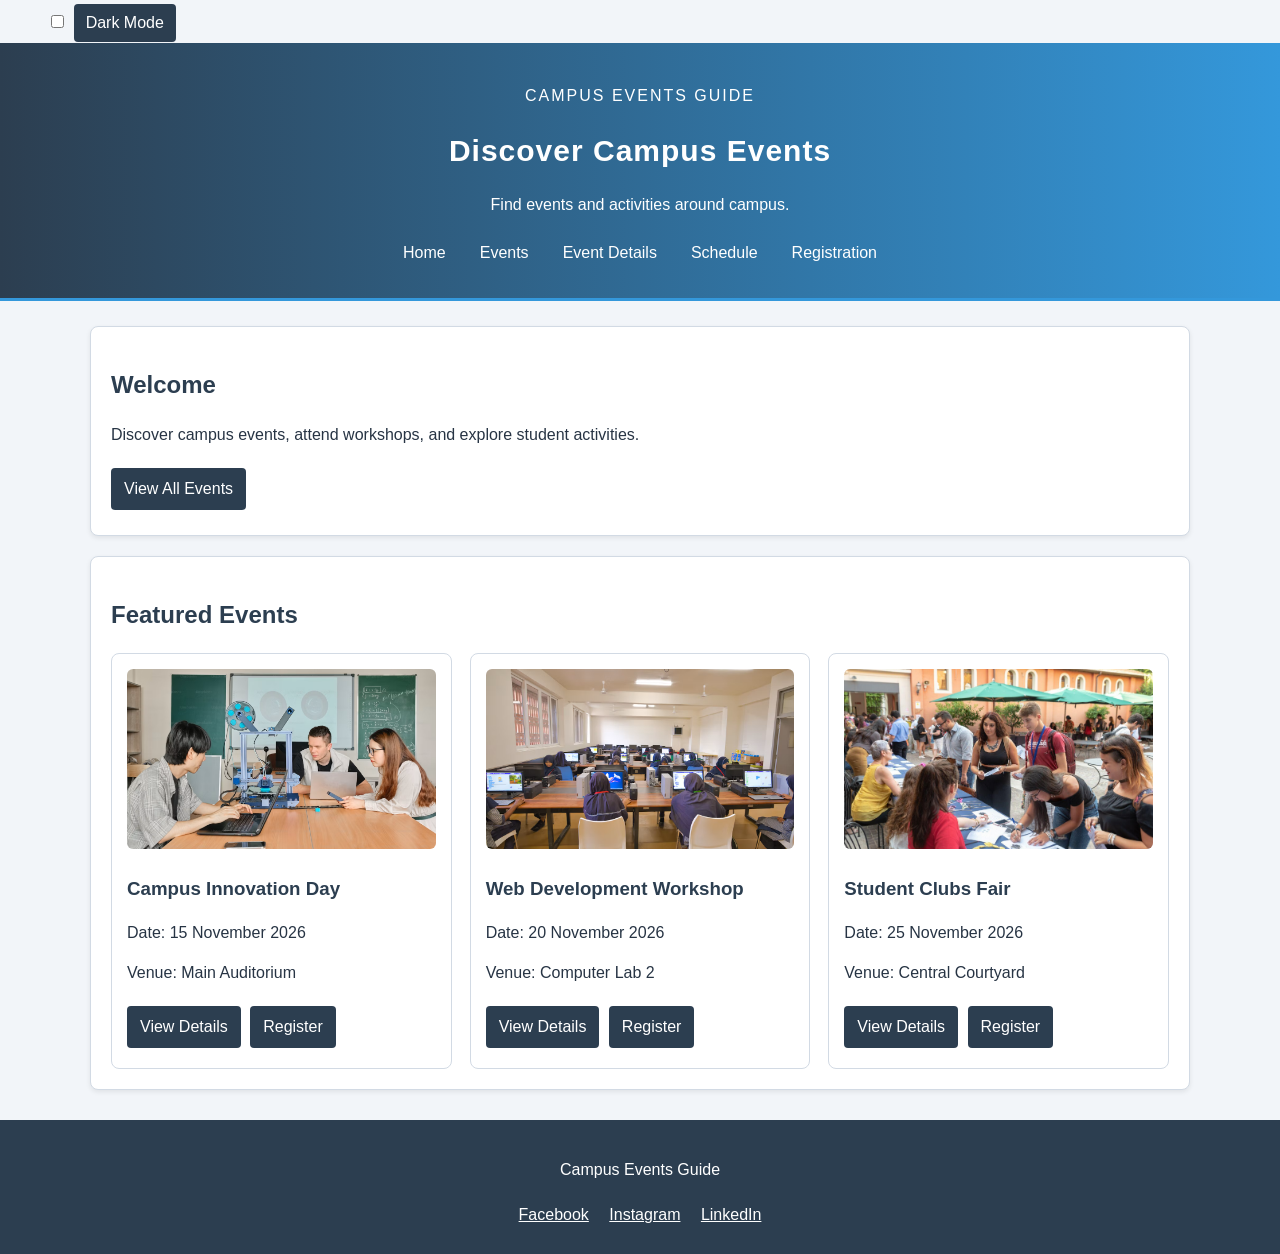
<file: index.html>
<!DOCTYPE html>
<html lang="en">
<head>
    <meta charset="UTF-8">
    <meta name="viewport" content="width=device-width, initial-scale=1.0">
    <title>Campus Events Guide - Home</title>
    <link rel="stylesheet" href="style.css">
</head>
<body>

    <input type="checkbox" id="dark-mode">
    <label for="dark-mode">Dark Mode</label>

    <div class="site">

        <header>
            <p>Campus Events Guide</p>
            <h1>Discover Campus Events</h1>
            <p>Find events and activities around campus.</p>

            <nav>
                <a href="index.html">Home</a>
                <a href="events.html">Events</a>
                <a href="event-details.html">Event Details</a>
                <a href="schedule.html">Schedule</a>
                <a href="registration.html">Registration</a>
            </nav>
        </header>

        <main>

            <section>
                <h2>Welcome</h2>
                <p>
                    Discover campus events, attend workshops,
                    and explore student activities.
                </p>
                <a href="events.html">View All Events</a>
            </section>

            <section>
                <h2>Featured Events</h2>

                <div class="event-grid">

                    <article class="event-card">
                        <img src="assets/innovation-day.jpg"
                             alt="Campus Innovation Day">

                        <h3>Campus Innovation Day</h3>
                        <p>Date: 15 November 2026</p>
                        <p>Venue: Main Auditorium</p>

                        <a href="event-details.html#innovation-day">View Details</a>
                        <a href="registration.html">Register</a>
                    </article>

                    <article class="event-card">
                        <img src="assets/web-workshop.jpg"
                             alt="Web Development Workshop">

                        <h3>Web Development Workshop</h3>
                        <p>Date: 20 November 2026</p>
                        <p>Venue: Computer Lab 2</p>

                        <a href="event-details.html#web-workshop">View Details</a>
                        <a href="registration.html">Register</a>
                    </article>

                    <article class="event-card">
                        <img src="assets/clubs-fair.jpg"
                             alt="Student Clubs Fair">

                        <h3>Student Clubs Fair</h3>
                        <p>Date: 25 November 2026</p>
                        <p>Venue: Central Courtyard</p>

                        <a href="event-details.html#clubs-fair">View Details</a>
                        <a href="registration.html">Register</a>
                    </article>

                </div>
            </section>

        </main>

        <footer>
            <p>Campus Events Guide</p>
            <a href="https://www.facebook.com/">Facebook</a>
            <a href="https://www.instagram.com/">Instagram</a>
            <a href="https://www.linkedin.com/">LinkedIn</a>
        </footer>

    </div>

</body>
</html>
</file>
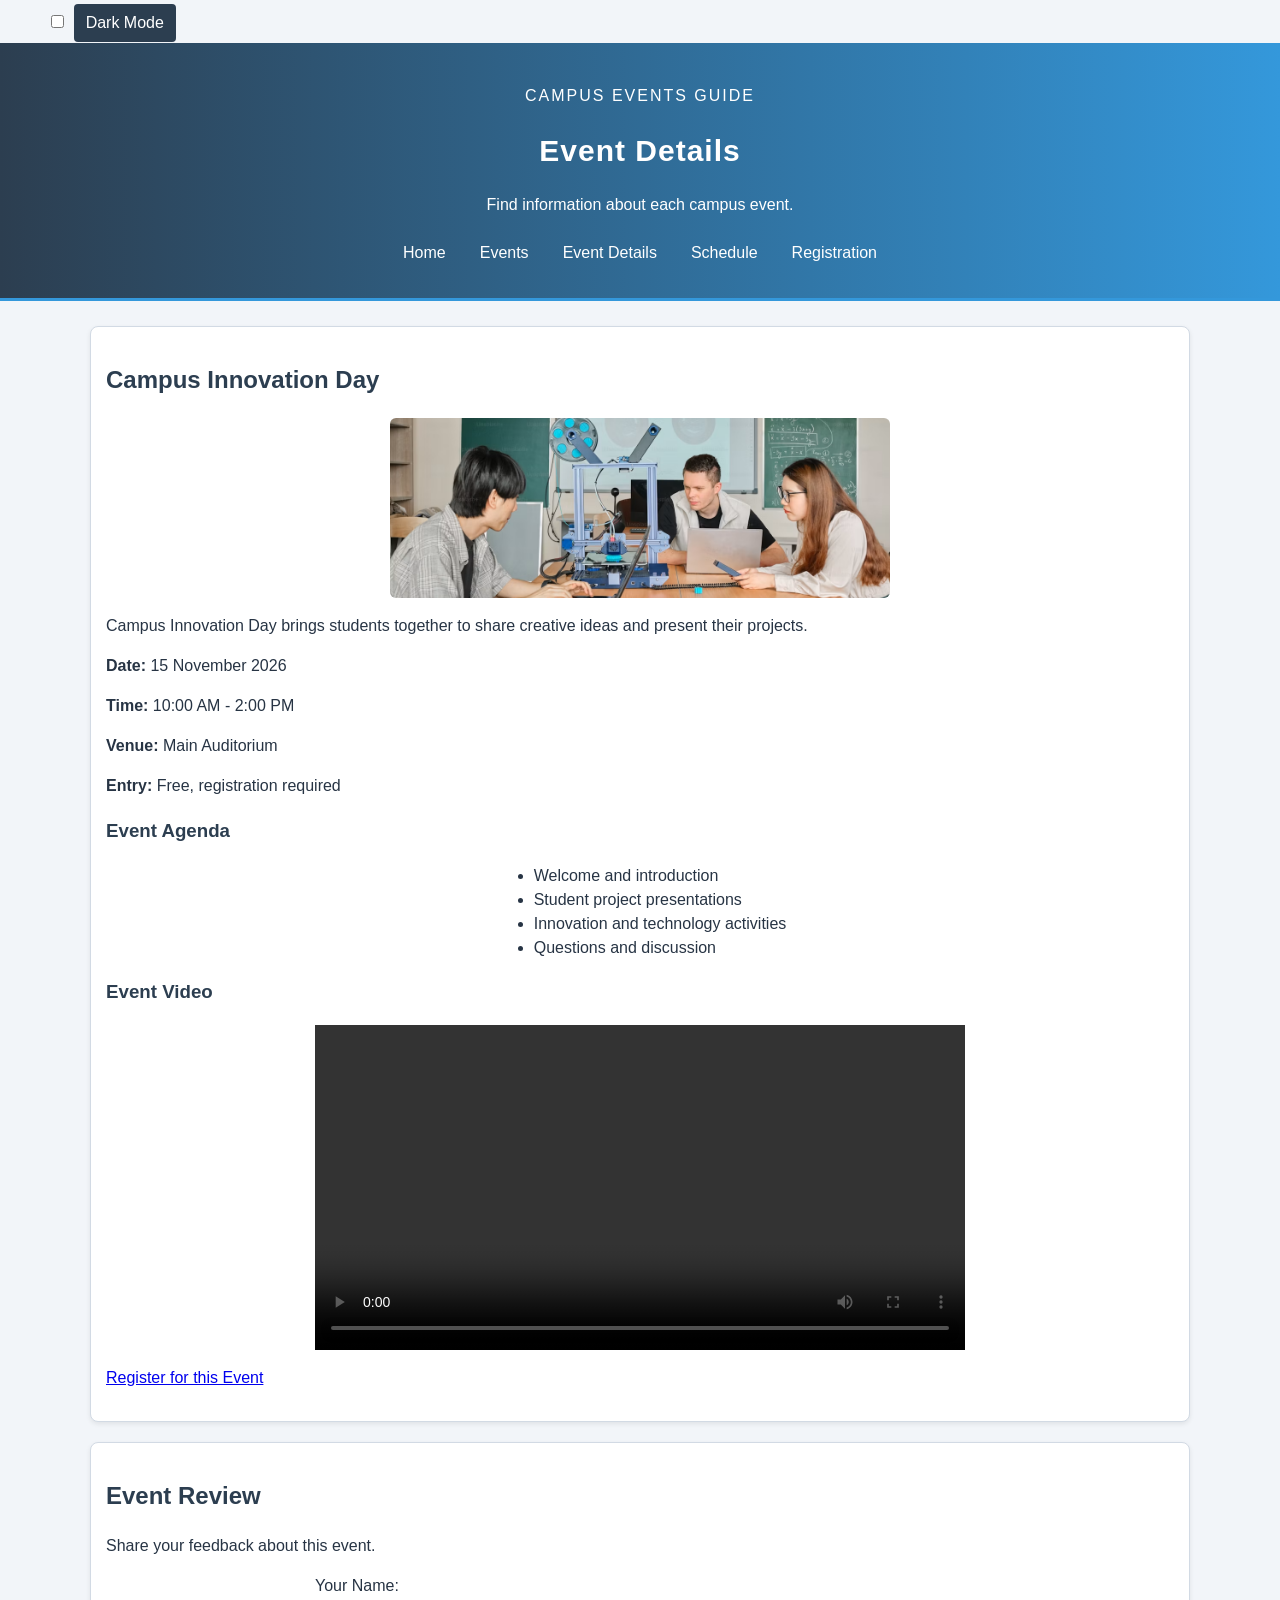
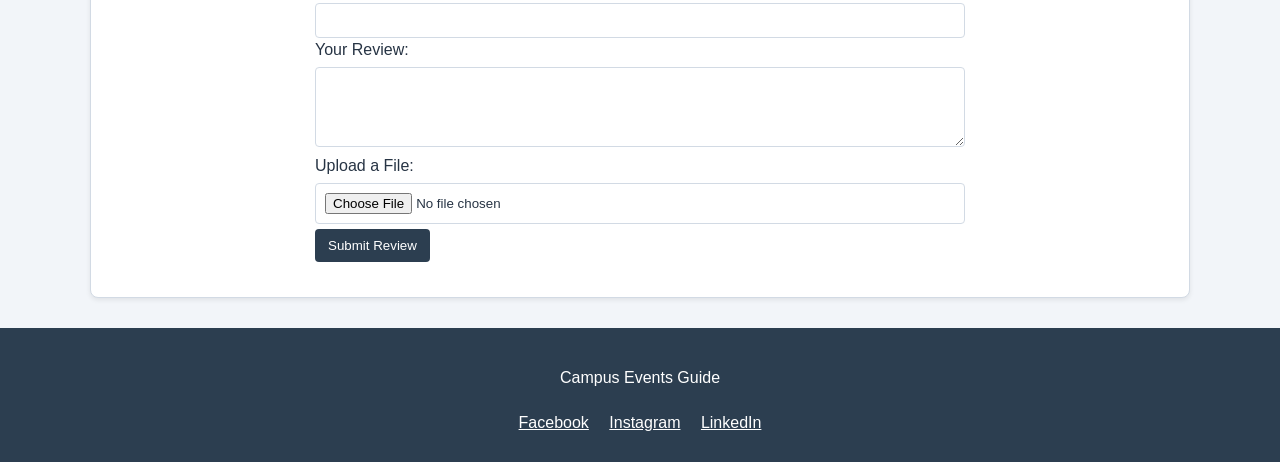
<file: event-details.html>
<!DOCTYPE html>
<html lang="en">
<head>
    <meta charset="UTF-8">
    <meta name="viewport" content="width=device-width, initial-scale=1.0">
    <title>Event Details - Campus Events Guide</title>
    <link rel="stylesheet" href="style.css">
</head>
<body>

    <input type="checkbox" id="dark-mode">
    <label for="dark-mode">Dark Mode</label>

    <div class="site">

        <header>
            <p>Campus Events Guide</p>
            <h1>Event Details</h1>
            <p>Find information about each campus event.</p>

            <nav>
                <a href="index.html">Home</a>
                <a href="events.html">Events</a>
                <a href="event-details.html">Event Details</a>
                <a href="schedule.html">Schedule</a>
                <a href="registration.html">Registration</a>
            </nav>
        </header>

        <main>

            <section class="event-card event-detail" id="innovation-day">
                <h2>Campus Innovation Day</h2>

                <img src="assets/innovation-day.jpg"
                     alt="Campus Innovation Day">

                <p>
                    Campus Innovation Day brings students together
                    to share creative ideas and present their projects.
                </p>

                <p><strong>Date:</strong> 15 November 2026</p>
                <p><strong>Time:</strong> 10:00 AM - 2:00 PM</p>
                <p><strong>Venue:</strong> Main Auditorium</p>
                <p><strong>Entry:</strong> Free, registration required</p>

                <h3>Event Agenda</h3>
                <ul>
                    <li>Welcome and introduction</li>
                    <li>Student project presentations</li>
                    <li>Innovation and technology activities</li>
                    <li>Questions and discussion</li>
                </ul>

                <h3>Event Video</h3>
                <video controls>
                    <source src="assets/event-video.mp4" type="video/mp4">
                    Your browser does not support the video element.
                </video>

                <p>
                    <a href="registration.html">Register for this Event</a>
                </p>
            </section>

            <section class="event-card event-detail" id="web-workshop">
                <h2>Web Development Workshop</h2>

                <img src="assets/web-workshop.jpg"
                     alt="Web Development Workshop">

                <p>
                    Join the Web Development Workshop to learn how
                    to create websites using HTML and CSS.
                </p>

                <p><strong>Date:</strong> 20 November 2026</p>
                <p><strong>Time:</strong> 11:00 AM - 1:00 PM</p>
                <p><strong>Venue:</strong> Computer Lab 2</p>
                <p><strong>Entry:</strong> Free, registration required</p>

                <h3>What You Will Learn</h3>
                <ul>
                    <li>Basic HTML elements</li>
                    <li>Styling web pages with CSS</li>
                    <li>Building a simple web page</li>
                </ul>

                <p>
                    <a href="registration.html">Register for this Event</a>
                </p>
            </section>

            <section class="event-card event-detail" id="clubs-fair">
                <h2>Student Clubs Fair</h2>

                <img src="assets/clubs-fair.jpg"
                     alt="Student Clubs Fair">

                <p>
                    Discover student clubs, meet their members,
                    and learn how to participate in campus activities.
                </p>

                <p><strong>Date:</strong> 25 November 2026</p>
                <p><strong>Time:</strong> 12:00 PM - 3:00 PM</p>
                <p><strong>Venue:</strong> Central Courtyard</p>
                <p><strong>Entry:</strong> Free, registration required</p>

                <h3>Fair Activities</h3>
                <ul>
                    <li>Meet student club members</li>
                    <li>Explore different university clubs</li>
                    <li>Learn about club activities</li>
                </ul>

                <p>
                    <a href="registration.html">Register for this Event</a>
                </p>
            </section>

            <section class="event-card">
                <h2>Event Review</h2>

                <p>Share your feedback about this event.</p>

                <form>
                    <label for="review-name">Your Name:</label>
                    <input type="text" id="review-name" name="review-name"
                        maxlength="50" required>

                    <label for="review-message">Your Review:</label>
                    <textarea id="review-message" name="review-message"
                            rows="4" maxlength="500" required></textarea>

                    <label for="review-file">Upload a File:</label>
                    <input type="file" id="review-file" name="review-file">

                    <button type="submit">Submit Review</button>
                </form>
            </section>

        </main>

        <footer>
            <p>Campus Events Guide</p>
            <a href="https://www.facebook.com/">Facebook</a>
            <a href="https://www.instagram.com/">Instagram</a>
            <a href="https://www.linkedin.com/">LinkedIn</a>
        </footer>

    </div>

</body>
</html>
</file>
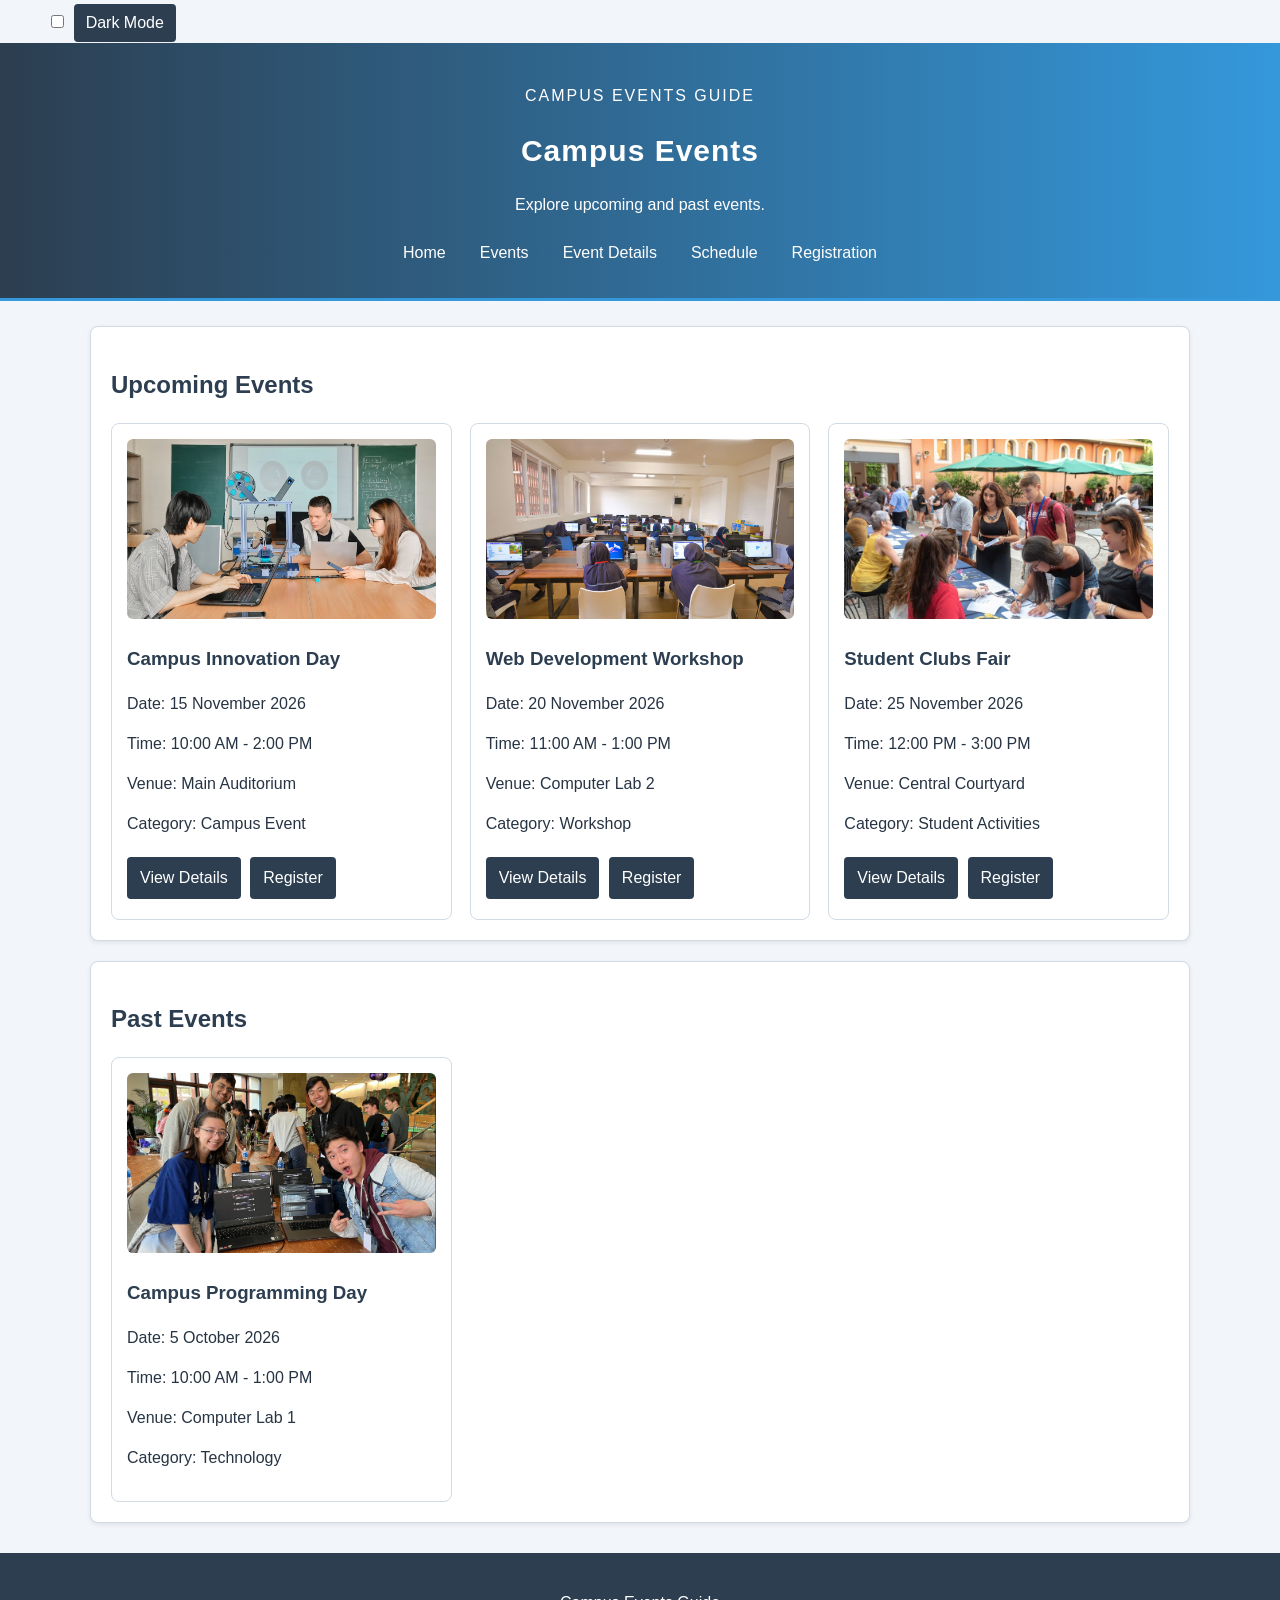
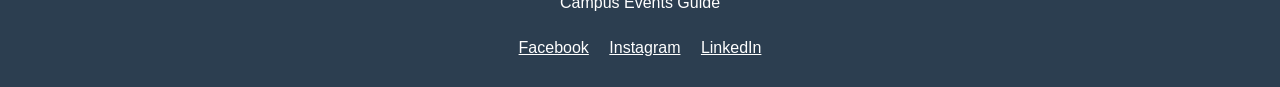
<file: events.html>
<!DOCTYPE html>
<html lang="en">
<head>
    <meta charset="UTF-8">
    <meta name="viewport" content="width=device-width, initial-scale=1.0">
    <title>Campus Events Guide - Events</title>
    <link rel="stylesheet" href="style.css">
</head>
<body>

    <input type="checkbox" id="dark-mode">
    <label for="dark-mode">Dark Mode</label>

    <div class="site">

        <header>
            <p>Campus Events Guide</p>
            <h1>Campus Events</h1>
            <p>Explore upcoming and past events.</p>

            <nav>
                <a href="index.html">Home</a>
                <a href="events.html">Events</a>
                <a href="event-details.html">Event Details</a>
                <a href="schedule.html">Schedule</a>
                <a href="registration.html">Registration</a>
            </nav>
        </header>

        <main>

            <section>
                <h2>Upcoming Events</h2>

                <div class="event-grid">

                    <article class="event-card">
                        <img src="assets/innovation-day.jpg"
                             alt="Campus Innovation Day">

                        <h3>Campus Innovation Day</h3>
                        <p>Date: 15 November 2026</p>
                        <p>Time: 10:00 AM - 2:00 PM</p>
                        <p>Venue: Main Auditorium</p>
                        <p>Category: Campus Event</p>

                        <a href="event-details.html#innovation-day">View Details</a>
                        <a href="registration.html">Register</a>
                    </article>

                    <article class="event-card">
                        <img src="assets/web-workshop.jpg"
                             alt="Web Development Workshop">

                        <h3>Web Development Workshop</h3>
                        <p>Date: 20 November 2026</p>
                        <p>Time: 11:00 AM - 1:00 PM</p>
                        <p>Venue: Computer Lab 2</p>
                        <p>Category: Workshop</p>

                        <a href="event-details.html#web-workshop">View Details</a>
                        <a href="registration.html">Register</a>
                    </article>

                    <article class="event-card">
                        <img src="assets/clubs-fair.jpg"
                             alt="Student Clubs Fair">

                        <h3>Student Clubs Fair</h3>
                        <p>Date: 25 November 2026</p>
                        <p>Time: 12:00 PM - 3:00 PM</p>
                        <p>Venue: Central Courtyard</p>
                        <p>Category: Student Activities</p>

                        <a href="event-details.html#clubs-fair">View Details</a>
                        <a href="registration.html">Register</a>
                    </article>

                </div>
            </section>

            <section>
                <h2>Past Events</h2>

                <div class="event-grid">

                    <article class="event-card">
                        <img src="assets/past-event.jpg"
                             alt="Previous campus programming event">

                        <h3>Campus Programming Day</h3>
                        <p>Date: 5 October 2026</p>
                        <p>Time: 10:00 AM - 1:00 PM</p>
                        <p>Venue: Computer Lab 1</p>
                        <p>Category: Technology</p>
                    </article>

                </div>
            </section>

        </main>

        <footer>
            <p>Campus Events Guide</p>
            <a href="https://www.facebook.com/">Facebook</a>
            <a href="https://www.instagram.com/">Instagram</a>
            <a href="https://www.linkedin.com/">LinkedIn</a>
        </footer>

    </div>

</body>
</html>
</file>
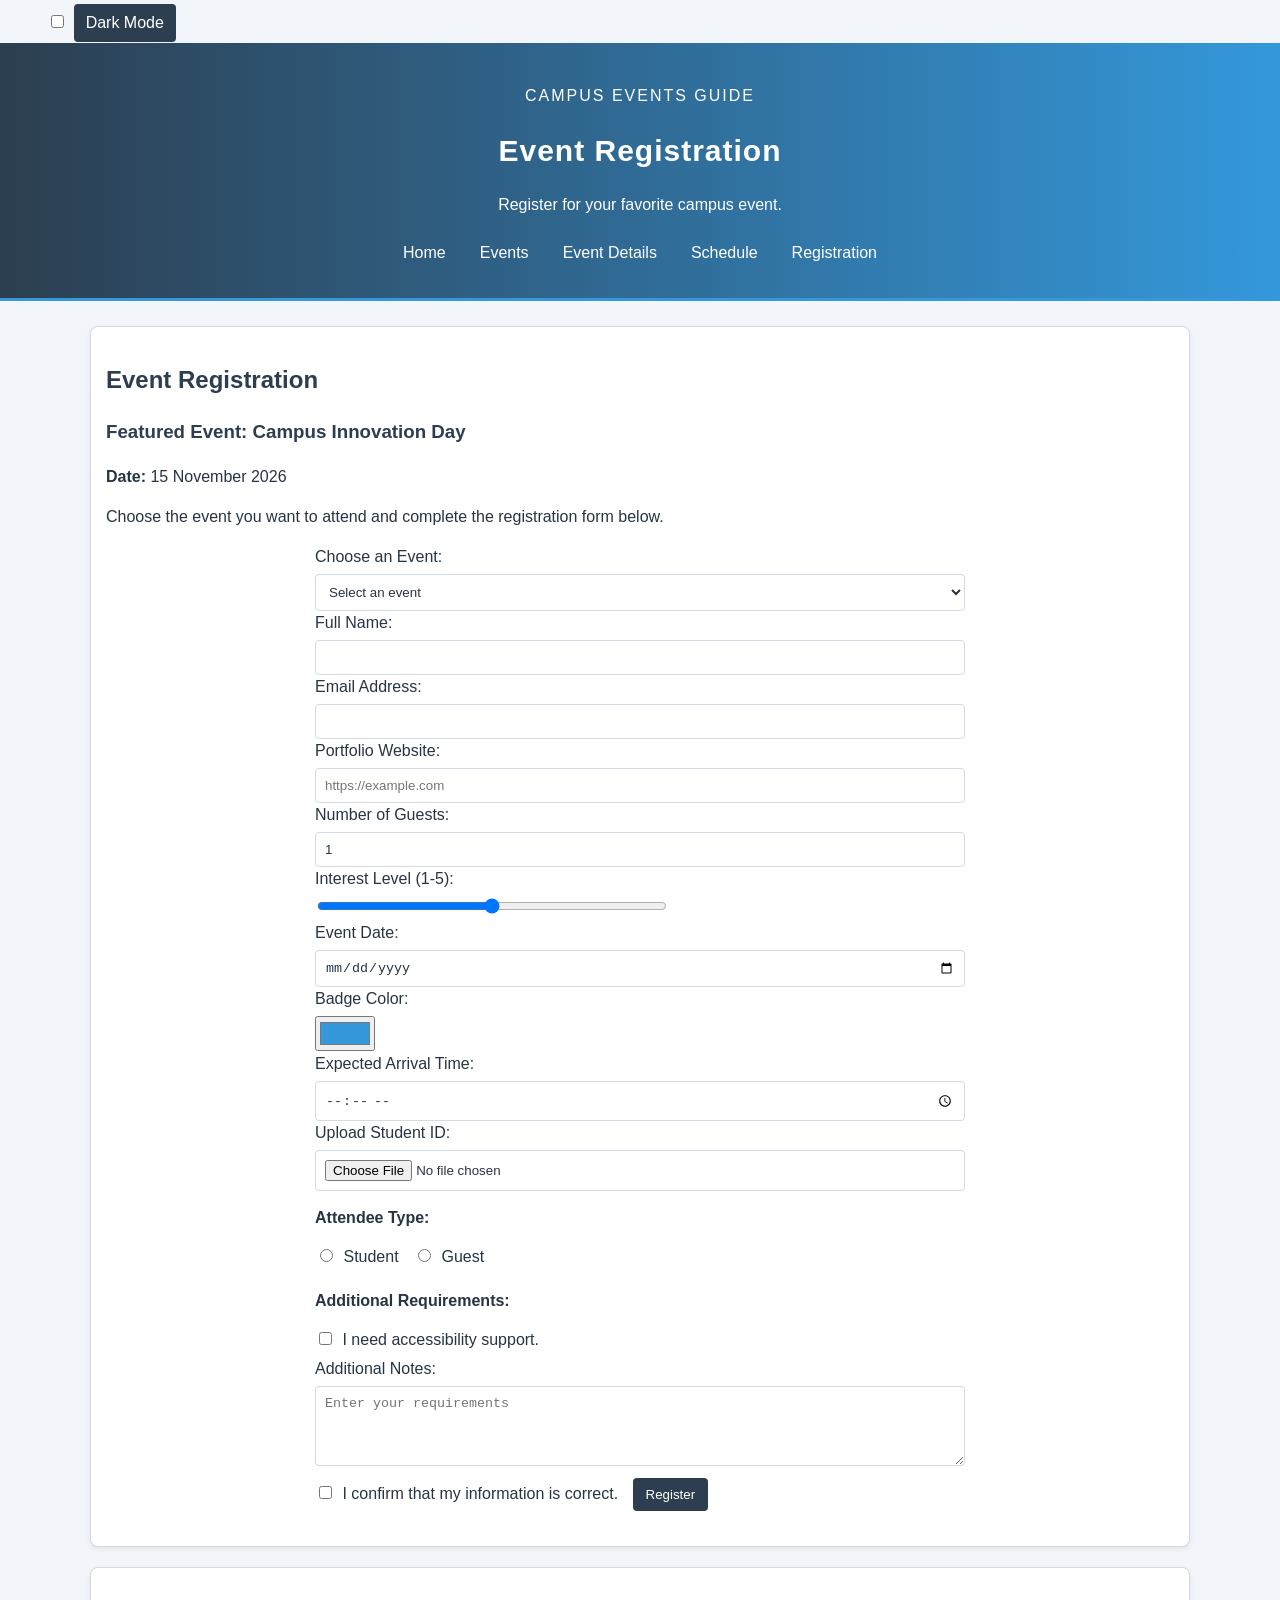
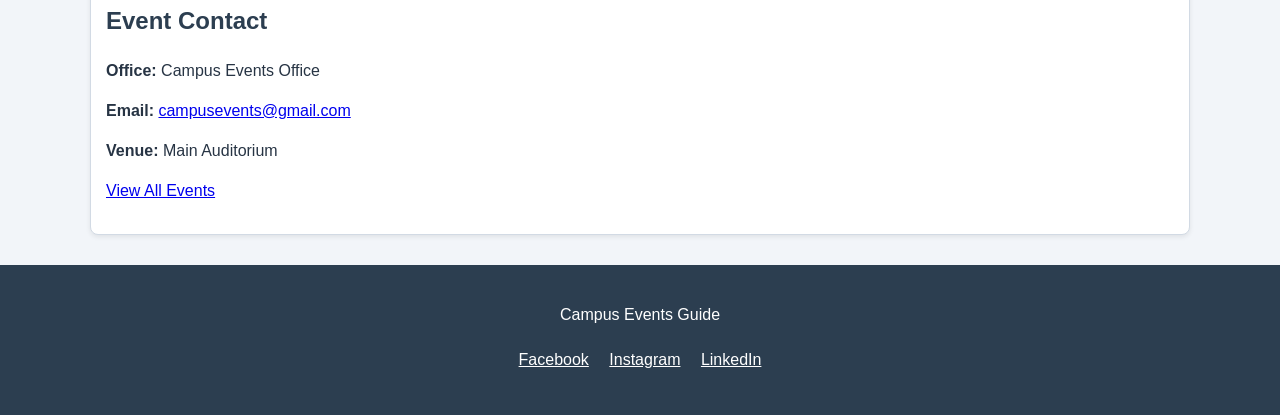
<file: registration.html>
<!DOCTYPE html>
<html lang="en">
<head>
    <meta charset="UTF-8">
    <meta name="viewport" content="width=device-width, initial-scale=1.0">
    <title>Registration - Campus Events Guide</title>
    <link rel="stylesheet" href="style.css">
</head>
<body>

    <div class="theme-toggle">
        <input type="checkbox" id="dark-mode">
        <label for="dark-mode">Dark Mode</label>
    </div>

    <header>
        <p>Campus Events Guide</p>
        <h1>Event Registration</h1>
        <p>Register for your favorite campus event.</p>

        <nav>
            <a href="index.html">Home</a>
            <a href="events.html">Events</a>
            <a href="event-details.html">Event Details</a>
            <a href="schedule.html">Schedule</a>
            <a href="registration.html">Registration</a>
        </nav>
    </header>

    <main>
        <section class="event-card">
           <h2>Event Registration</h2>

            <h3>Featured Event: Campus Innovation Day</h3>

            <p><strong>Date:</strong> 15 November 2026</p>

            <p>
                Choose the event you want to attend and complete
                the registration form below.
            </p>

            <form>

                <label for="event-choice">Choose an Event:</label>
                <select id="event-choice" name="event-choice" required>
                    <option value="">Select an event</option>
                    <option value="innovation-day">Campus Innovation Day</option>
                    <option value="web-workshop">Web Development Workshop</option>
                    <option value="clubs-fair">Student Clubs Fair</option>
                </select>

                <label for="full-name">Full Name:</label>
                <input type="text" id="full-name" name="full-name"
                    minlength="3" maxlength="50"
                    pattern="[A-Za-z ]{3,50}" required>

                <label for="email">Email Address:</label>
                <input type="email" id="email" name="email" required>

                <label for="portfolio">Portfolio Website:</label>
                <input type="url" id="portfolio" name="portfolio"
                       placeholder="https://example.com">

                <label for="guests">Number of Guests:</label>
                <input type="number" id="guests" name="guests"
                       min="1" max="10" value="1" required>

                <label for="interest">Interest Level (1-5):</label>
                <input type="range" id="interest" name="interest"
                       min="1" max="5" value="3">

                <label for="event-date">Event Date:</label>
                <input type="date" id="event-date" name="event-date" required>

                <label for="badge-color">Badge Color:</label>
                <input type="color" id="badge-color" name="badge-color"
                       value="#3498db">

                <label for="arrival-time">Expected Arrival Time:</label>
                <input type="time" id="arrival-time" name="arrival-time" required>

                <label for="student-id">Upload Student ID:</label>
                <input type="file" id="student-id" name="student-id">

                <p><strong>Attendee Type:</strong></p>

                <input type="radio" id="student" name="attendee-type"
                       value="student" required>
                <label for="student">Student</label>

                <input type="radio" id="guest" name="attendee-type"
                       value="guest">
                <label for="guest">Guest</label>

                <p><strong>Additional Requirements:</strong></p>

                <input type="checkbox" id="accessibility"
                       name="accessibility" value="yes">
                <label for="accessibility">I need accessibility support.</label>

                <label for="notes">Additional Notes:</label>
                <textarea id="notes" name="notes" rows="4"
                          maxlength="300"
                          placeholder="Enter your requirements"></textarea>

                <input type="checkbox" id="confirmation"
                       name="confirmation" required>
                <label for="confirmation">
                    I confirm that my information is correct.
                </label>

                <button type="submit">Register</button>
            </form>
        </section>

        <section class="event-card">
            <h2>Event Contact</h2>

            <p><strong>Office:</strong> Campus Events Office</p>
            <p><strong>Email:</strong>
                <a href="mailto:campusevents@gmail.com">
                    campusevents@gmail.com
                </a>
            </p>

            <p><strong>Venue:</strong> Main Auditorium</p>

            <p>
                <a href="events.html">View All Events</a>
            </p>
        </section>
    </main>

    <footer>
        <p>Campus Events Guide</p>
        <p>
            <a href="https://www.facebook.com/">Facebook</a>
            <a href="https://www.instagram.com/">Instagram</a>
            <a href="https://www.linkedin.com/">LinkedIn</a>
        </p>
    </footer>

</body>
</html>
</file>
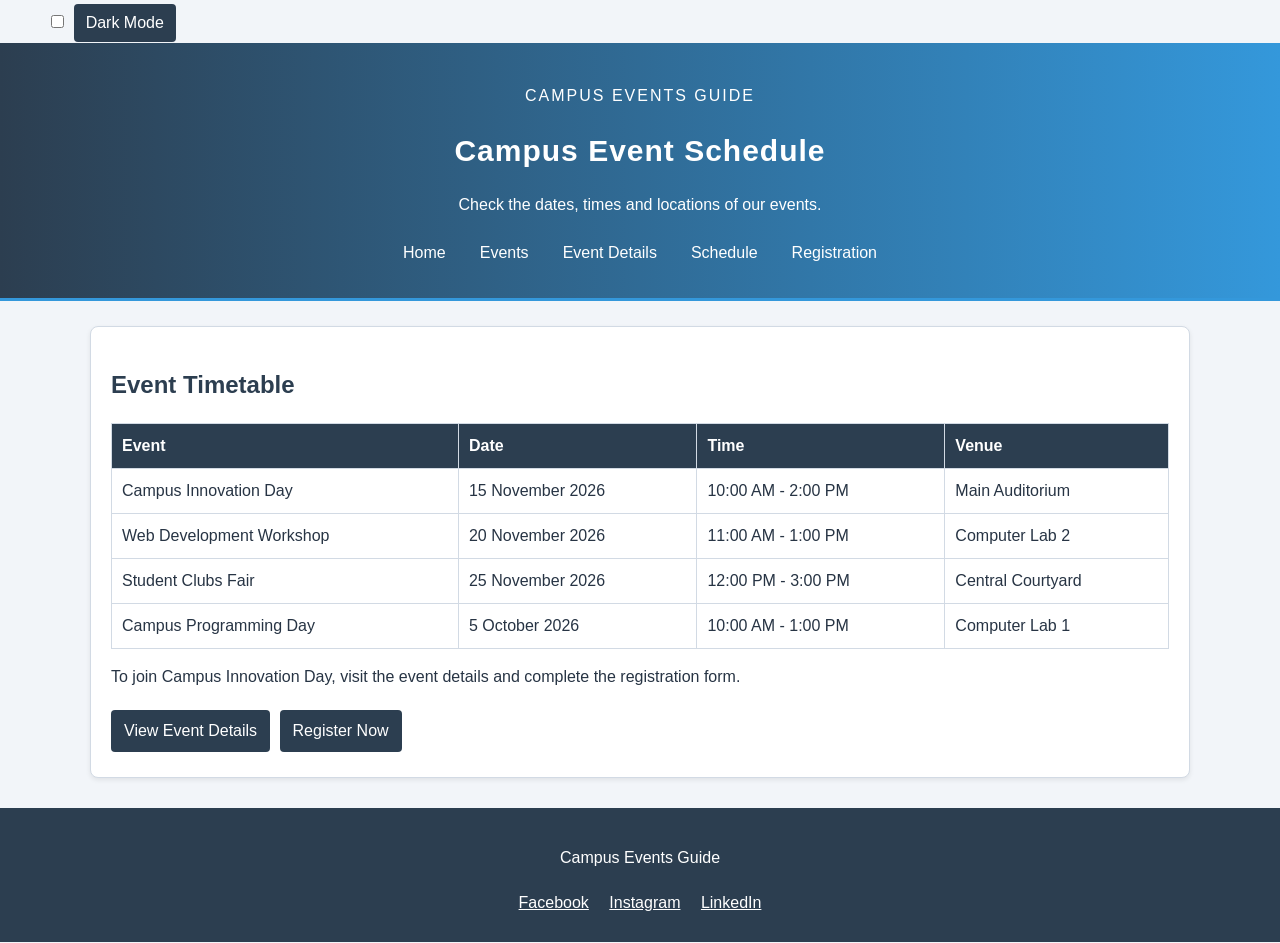
<file: schedule.html>
<!DOCTYPE html>
<html lang="en">
<head>
    <meta charset="UTF-8">
    <meta name="viewport" content="width=device-width, initial-scale=1.0">
    <title>Campus Events Guide - Schedule</title>
    <link rel="stylesheet" href="style.css">
</head>

<body>

    <input type="checkbox" id="dark-mode">
    <label for="dark-mode">Dark Mode</label>

    <div class="site">

        <header>
            <p>Campus Events Guide</p>
            <h1>Campus Event Schedule</h1>
            <p>Check the dates, times and locations of our events.</p>

            <nav>
                <a href="index.html">Home</a>
                <a href="events.html">Events</a>
                <a href="event-details.html">Event Details</a>
                <a href="schedule.html">Schedule</a>
                <a href="registration.html">Registration</a>
            </nav>
        </header>

        <main>

            <section>
                <h2>Event Timetable</h2>

                <div class="table-wrapper">
                    <table>
                        <tr>
                            <th>Event</th>
                            <th>Date</th>
                            <th>Time</th>
                            <th>Venue</th>
                        </tr>

                        <tr>
                            <td>Campus Innovation Day</td>
                            <td>15 November 2026</td>
                            <td>10:00 AM - 2:00 PM</td>
                            <td>Main Auditorium</td>
                        </tr>

                        <tr>
                            <td>Web Development Workshop</td>
                            <td>20 November 2026</td>
                            <td>11:00 AM - 1:00 PM</td>
                            <td>Computer Lab 2</td>
                        </tr>

                        <tr>
                            <td>Student Clubs Fair</td>
                            <td>25 November 2026</td>
                            <td>12:00 PM - 3:00 PM</td>
                            <td>Central Courtyard</td>
                        </tr>

                        <tr>
                            <td>Campus Programming Day</td>
                            <td>5 October 2026</td>
                            <td>10:00 AM - 1:00 PM</td>
                            <td>Computer Lab 1</td>
                        </tr>
                    </table>
                </div>

                <p>
                    To join Campus Innovation Day, visit the event details
                    and complete the registration form.
                </p>

                <a href="event-details.html">View Event Details</a>
                <a href="registration.html">Register Now</a>
            </section>

        </main>

        <footer>
            <p>Campus Events Guide</p>
            <a href="https://www.facebook.com/">Facebook</a>
            <a href="https://www.instagram.com/">Instagram</a>
            <a href="https://www.linkedin.com/">LinkedIn</a>
        </footer>

    </div>

</body>
</html>
</file>
<file: style.css>
:root {
    --page-bg: #f2f5f9;
    --card-bg: #ffffff;
    --text-color: #273444;
    --heading-color: #2c3e50;
    --primary-color: #2c3e50;
    --accent-color: #3498db;
    --border-color: #d2dae4;
    --input-bg: #ffffff;
}

* {
    box-sizing: border-box;
}

body {
    margin: 0;
    background-color: var(--page-bg);
    color: var(--text-color);
    font-family: Arial, sans-serif;
    line-height: 1.5;
}

#dark-mode {
    margin: 15px 5px 15px 4%;
    cursor: pointer;
}

#dark-mode + label {
    display: inline-block;
    padding: 7px 12px;
    background-color: var(--primary-color);
    color: white;
    border-radius: 4px;
    cursor: pointer;
    transition: background-color 0.3s;
}

#dark-mode + label:hover {
    background-color: var(--accent-color);
}

.site {
    min-height: 100vh;
    background-color: var(--page-bg);
    color: var(--text-color);
}

body:has(#dark-mode:checked) {
    --page-bg: #111827;
    --card-bg: #1f2937;
    --text-color: #e5e7eb;
    --heading-color: #bfdbfe;
    --primary-color: #172b3d;
    --accent-color: #2563a6;
    --border-color: #526174;
    --input-bg: #111827;

    background-color: var(--page-bg);
    color: var(--text-color);
}

header {
    padding: 25px 15px;
    text-align: center;
    background: linear-gradient(to right, var(--primary-color), var(--accent-color));
    color: white;
    border-bottom: 3px solid var(--accent-color);
}

header > p:first-child {
    text-transform: uppercase;
    letter-spacing: 2px;
}

header h1 {
    font-size: 30px;
    letter-spacing: 1px;
}

nav {
    display: flex;
    justify-content: center;
    align-items: center;
    flex-wrap: wrap;
    gap: 10px;
    margin-top: 15px;
}

nav a {
    display: inline-block;
    padding: 8px 12px;
    color: white;
    text-decoration: none;
    border-radius: 4px;
    transition: background-color 0.3s;
}

nav a:hover,
nav a:focus {
    background-color: var(--primary-color);
}

main {
    width: 92%;
    max-width: 1100px;
    margin: 25px auto;
}

main section {
    margin: 20px 0;
    padding: 20px;
    background-color: var(--card-bg);
    color: var(--text-color);
    border: 1px solid var(--border-color);
    border-radius: 8px;
    box-shadow: 0 2px 5px rgba(0, 0, 0, 0.08);
}

main h2,
main h3 {
    color: var(--heading-color);
}

main .event-grid {
    display: grid;
    grid-template-columns: repeat(3, minmax(0, 1fr));
    gap: 18px;
}

.event-card {
    padding: 15px;
    background-color: var(--card-bg);
    border: 1px solid var(--border-color);
    border-radius: 8px;
    transition: box-shadow 0.3s;
}

.event-card:hover {
    box-shadow: 0 4px 10px rgba(0, 0, 0, 0.15);
}

main img {
    max-width: 100%;
    height: auto;
    border-radius: 6px;
}

.event-card img {
    width: 100%;
    height: 180px;
    object-fit: cover;
}

main > section > img {
    display: block;
    width: 100%;
    max-width: 500px;
    margin: 15px auto;
}

video {
    display: block;
    width: 100%;
    max-width: 650px;
    margin: 15px auto;
}

.event-grid a,
main section > a,
form input[type="submit"],
form button[type="submit"] {
    display: inline-block;
    margin: 5px 5px 5px 0;
    padding: 9px 13px;
    border: none;
    border-radius: 4px;
    background-color: var(--primary-color);
    color: white;
    text-decoration: none;
    cursor: pointer;
    transition: background-color 0.3s;
}

main .event-card a:hover,
main section > a:hover,
form input[type="submit"]:hover,
form button[type="submit"]:hover {
    background-color: var(--accent-color);
}

main a:focus,
nav a:focus,
footer a:focus,
input:focus,
select:focus,
textarea:focus {
    outline: 2px solid var(--accent-color);
    outline-offset: 2px;
}

main ul {
    width: fit-content;
    max-width: 100%;
    margin: 10px auto;
    text-align: left;
}

.table-wrapper {
    width: 100%;
    overflow-x: auto;
}

table {
    width: 100%;
    border-collapse: collapse;
    background-color: var(--card-bg);
    color: var(--text-color);
}

th,
td {
    padding: 10px;
    border: 1px solid var(--border-color);
    text-align: left;
}

th {
    background-color: var(--primary-color);
    color: white;
}

form {
    width: 100%;
    max-width: 650px;
    margin: 15px auto;
    text-align: left;
}

form p {
    margin: 15px 0;
}

form label {
    display: block;
    margin-bottom: 5px;
}

form input[type="text"],
form input[type="email"],
form input[type="url"],
form input[type="number"],
form input[type="date"],
form input[type="time"],
form input[type="file"],
form select,
form textarea {
    width: 100%;
    max-width: 100%;
    padding: 9px;
    border: 1px solid var(--border-color);
    border-radius: 4px;
    background-color: var(--input-bg);
    color: var(--text-color);
}

form input[type="color"] {
    width: 60px;
    height: 35px;
}

form input[type="range"] {
    width: 100%;
    max-width: 350px;
}

form input[type="checkbox"],
form input[type="radio"] {
    margin-right: 6px;
}

form input[type="checkbox"] + label,
form input[type="radio"] + label {
    display: inline-block;
    margin-right: 10px;
}

form input[type="submit"] {
    font-size: 15px;
}

footer {
    margin-top: 30px;
    padding: 22px 15px;
    background-color: var(--primary-color);
    color: white;
    text-align: center;
}

footer a {
    display: inline-block;
    margin: 5px 8px;
    color: white;
    transition: color 0.3s;
}

footer a:hover {
    color: var(--accent-color);
}

@media (max-width: 768px) {
    main {
        width: 94%;
    }

    main .event-grid {
        grid-template-columns: repeat(2, minmax(0, 1fr));
    }

    header {
        padding: 20px 10px;
    }
}

@media (max-width: 480px) {
    main .event-grid {
        grid-template-columns: 1fr;
    }

    nav {
        flex-direction: column;
        gap: 5px;
    }

    nav a {
        width: 100%;
    }

    main section {
        padding: 15px;
    }

    header h1 {
        font-size: 25px;
    }

    table {
        min-width: 560px;
    }

    .event-card img {
        height: auto;
    }
}
.event-detail {
    display: none;
}

body:has(.event-detail:target) .event-detail {
    display: none;
}

body:has(#innovation-day:target) #innovation-day,
body:has(#web-workshop:target) #web-workshop,
body:has(#clubs-fair:target) #clubs-fair {
    display: block;
}

body:not(:has(.event-detail:target)) #innovation-day {
    display: block;
}
</file>
